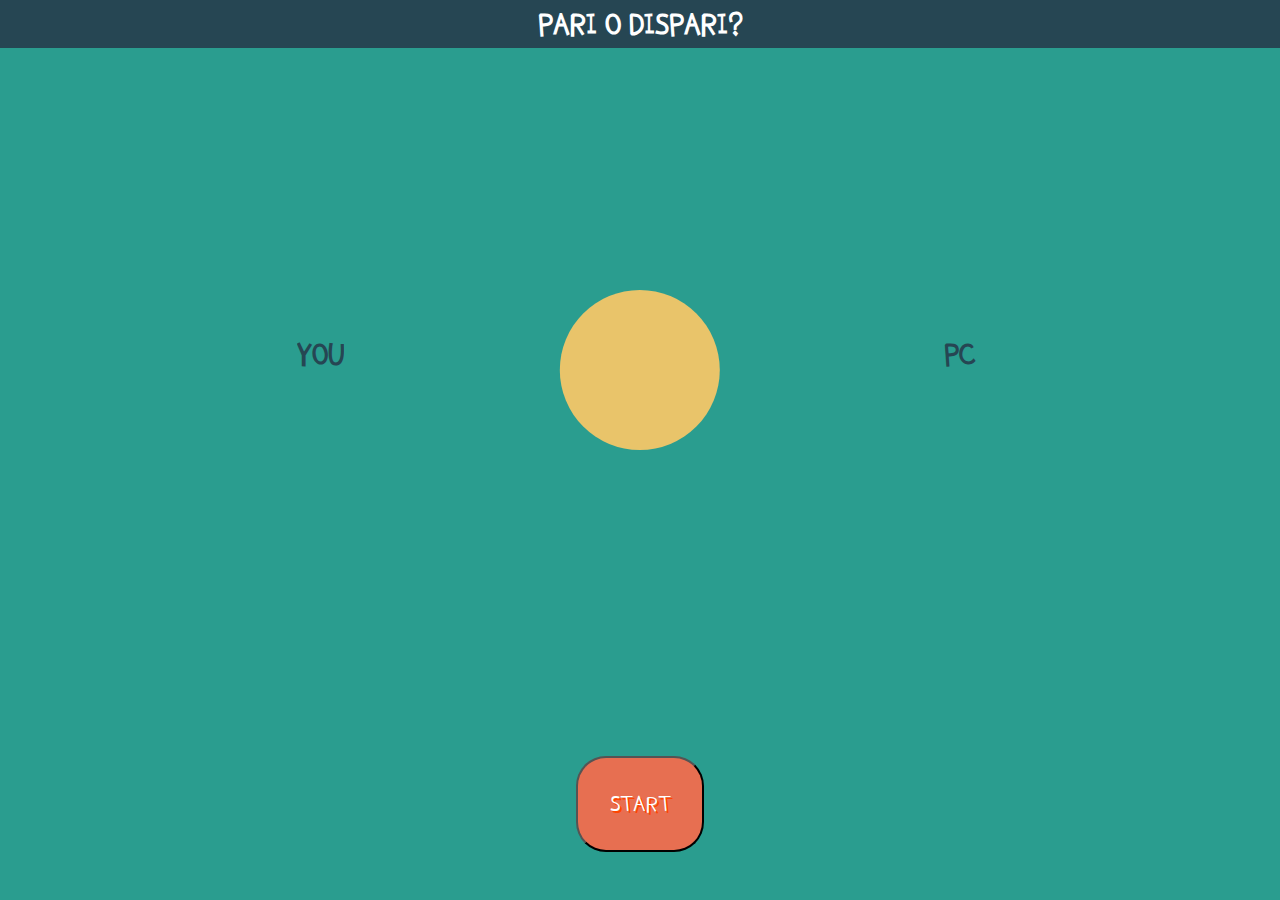
<file: pari-dispari/index.html>
<!DOCTYPE html>
<html lang="en">
<head>
    <meta charset="UTF-8">
    <meta http-equiv="X-UA-Compatible" content="IE=edge">
    <meta name="viewport" content="width=device-width, initial-scale=1.0">
    <title>Pari e Dispari</title>
    <link rel="stylesheet" href="css/style.css">
    <link rel="preconnect" href="https://fonts.googleapis.com">
   <link rel="preconnect" href="https://fonts.gstatic.com" crossorigin>
   <link href="https://fonts.googleapis.com/css2?family=Poor+Story&display=swap" rel="stylesheet">
    <script src="js/script.js" defer></script>
</head>
<body>
    <header>
      <h1>PARI O DISPARI?</h1>
    </header>
    <main>
        <div class="div1">
            <h2>YOU</h2>
            <div class="user-message">
                
            </div>
        </div>
        <div class="div2">
            <h2>PC</h2>
            <div class="pc-message"></div>
        </div>
        <div class="div-center">
            <div class="sum-message"></div>
            <div class="even-odd-message hidden"></div>
        </div>
    </main>
    <footer>
        <button class="btn-1">START</button>
        <form class="hidden" action="">
            <div class="message1"></div>
            <button class="btn">ENTER</button>
            <input class="text" type="text">
            <input class="number hidden" type="number">
        </form>
    </footer>
    
</body>
</html>
</file>
<file: pari-dispari/css/style.css>
* {
    margin: 0;
    padding: 0;
    box-sizing: border-box;
    font-family: 'Poor Story', cursive;
    overflow: hidden;

}

header {
    display: flex;
    justify-content: center;
    align-items: center;
    height: 3rem;
    background-color: #264653;
    color: white;
}

h1 {

    font-family: 'Poor Story', cursive;

    
    
}

h2 {
    font-size: 2rem;
    color: #264653;
    text-shadow: 2px 2px #2a9d8f;
}

main {
    position: relative;
    height: calc(100vh - 15rem);
    display: flex;
}

main > div {
    height: 100%;
}

h2 {
    text-align: center;
}

.div1 {
    display: flex;
    flex-direction: column;
    gap: 3rem;
    justify-content: center;
    align-items: center;
    width: 100%;
    text-align: center;
    background-color: #2a9d8f;
}

.user-message {
    font-size: 6rem;
    color: #f4a261;
    
}

.div2 {
    display: flex;
    flex-direction: column;
    gap: 3rem;
    justify-content: center;
    align-items: center;
    width: 100%;
    text-align: center;
    background-color: #2a9d8f;
}

.pc-message {
    font-size: 6rem;
    color: #f4a261;
}

.div-center {
    display: flex;
    flex-direction: column;
    align-items: center;
    justify-content: center;
    width: 18%;
    position: absolute;
    top: 50%;
    left: 50%;
    transform: translate(-50%, -50%);
}

.sum-message {
    display: flex;
    justify-content: center;
    align-items: center;
    width: 10rem;
    height: 10rem;
    border-radius: 100%;
    margin-bottom: 1rem;
    font-size: 7rem;
    background-color: #e9c46a;
    color: #264653;
}

.even-odd-message {
    display: flex;
    justify-content: center;
    align-items: center;
    width: 60%;
    height: 1rem;
    padding: 1rem;
    border-radius: 15px;
    text-transform: uppercase;
    background-color: crimson;   
}

footer {
    display: flex;
    justify-content: center;
    align-items: center;
    height: 12rem;
    background-color: #2a9d8f;
  
}



form {
    display: flex;
    flex-direction: column;
    justify-content: center;
    align-items: center;
    width: 50%;
    padding: 2rem;
    animation-name: none;
}

input {
    width: 50%;
    height: 2rem;
    font-size:1.5rem;
    text-transform: uppercase;
    transition: box-shadow 0.5s;
    box-shadow: 0 0 0 transparent;
    text-align: center;
    animation-name: none;
}

input:focus {
    scale: 1.3;
}

.message1 {
    text-transform: uppercase;
    color: #264653;
    font-weight: bold;
}

button {
    background-color: #e9c46a;
    padding: .5rem;
    color: white;
    text-shadow: 2px 2px #264653;
    margin-top: 1.5rem;
    margin-bottom: 1.5rem;
}

.btn-1 {
    width: 20%;
    height: 6rem;
    padding: .5rem;
    background-color: #e76f51;
    border-radius: 30px;
    color: white;
    text-shadow: 2px 2px orangered;
    font-size: 1.5rem;
}

.error {
  animation: shake 0.2s ease-in-out 0s 2;
  box-shadow: 0 0 0.5em red;
}


@keyframes shake {
0% { margin-left: 0rem; }
25% { margin-left: 0.5rem; }
75% { margin-left: -0.5rem; }
100% { margin-left: 0rem; }
}

.hidden {
    display: none;
}

.positive {
    background-color: rgb(12, 136, 12);
    color: white;
}

.negative {
    background-color:  rgb(196, 57, 57);
    color: white;
}

.btn-1 {
    width: 10%;
}
</file>
